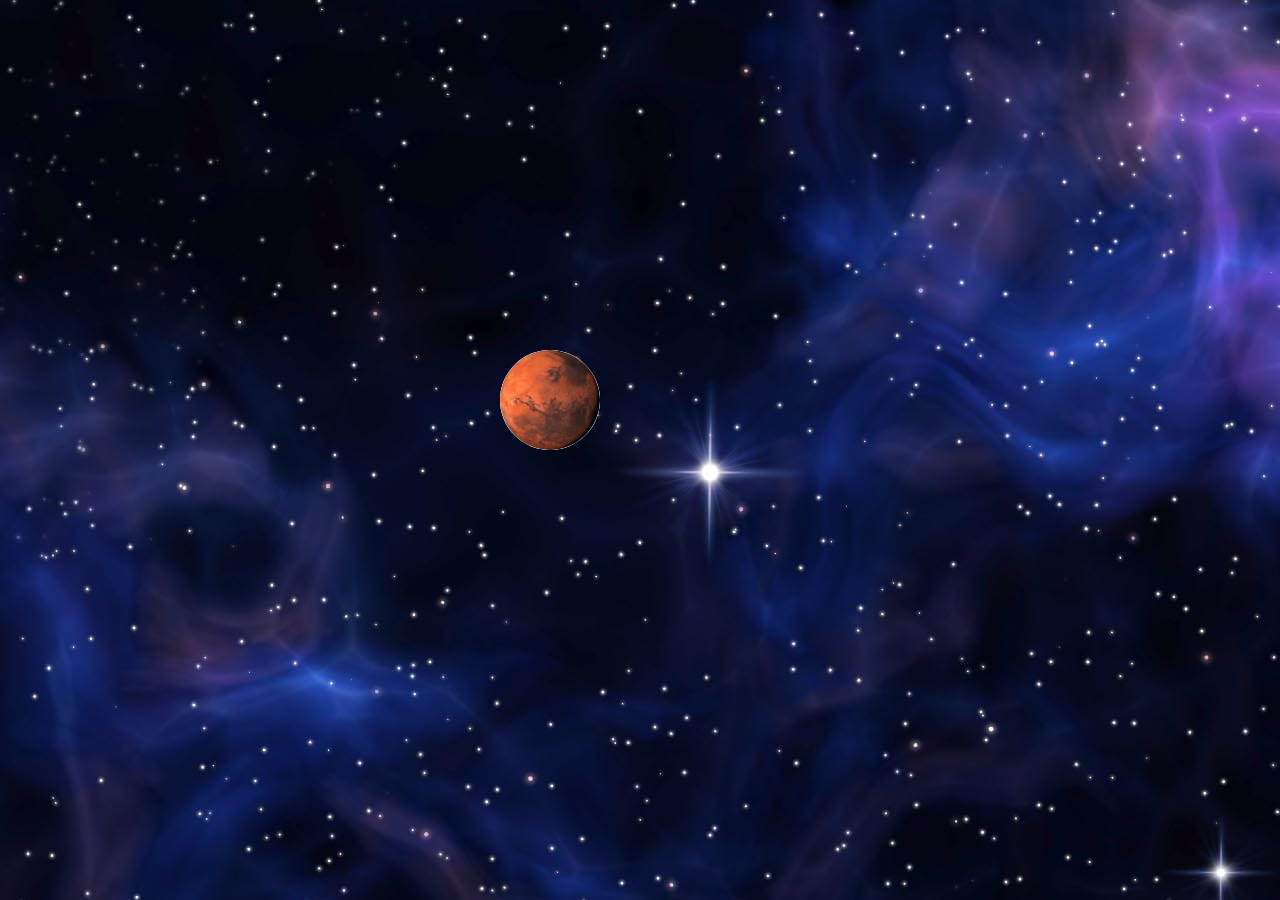
<file: animation/example4a/index.html>
<html>
  <head>
    <link href="animation.css" rel="stylesheet" type="text/css"/>
    <script src="animation.js"></script>
  </head>
  <body>
    <div class="items" id="item_sun"></div>
    <div class="items" id="item_mars"
         onclick="circleAnimate('item_mars', 500 , 150 , 400);"></div>
    <script>
      placeItem("sun.jpg" , "item_sun", 500 , 150 );
      placeItem("mars.jpg", "item_mars", 500, 150 );
    </script>
  </body>
</html>
</file>
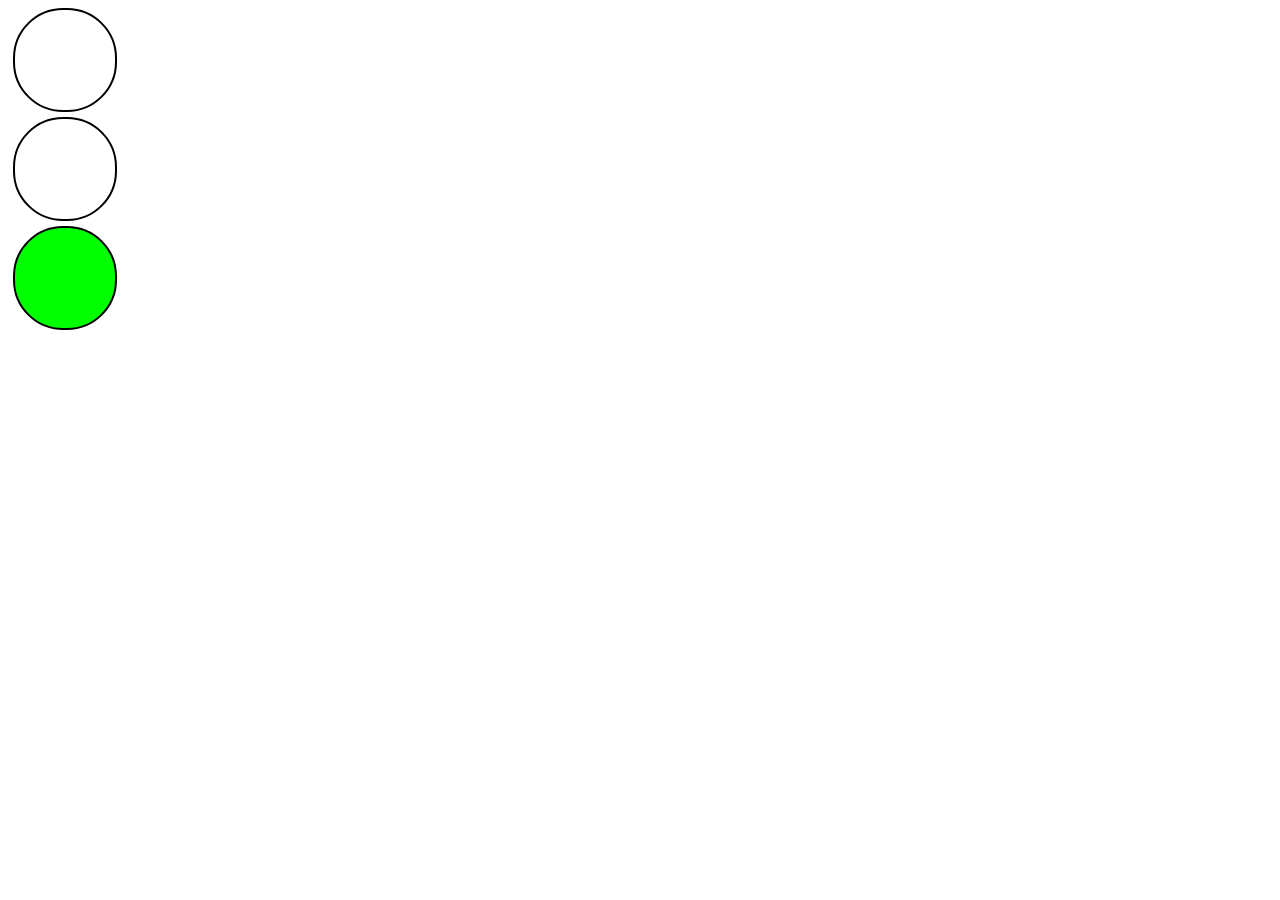
<file: animation/example5/index.html>
<html>
	<head>
		<link href="example5.1.css" rel="stylesheet" type="text/css"/>
		<script src="example5.1.js"></script>
		<title>My Traffic Light</title>
	</head>
	<body>
		<div class="light" id="tl_red"   ></div>
		<div class="light" id="tl_yellow"></div>
		<div class="light" id="tl_green" ></div>
	</body>
	<script>
	tl1.On();
	tl1.anime();
	</script>
</html>
</file>
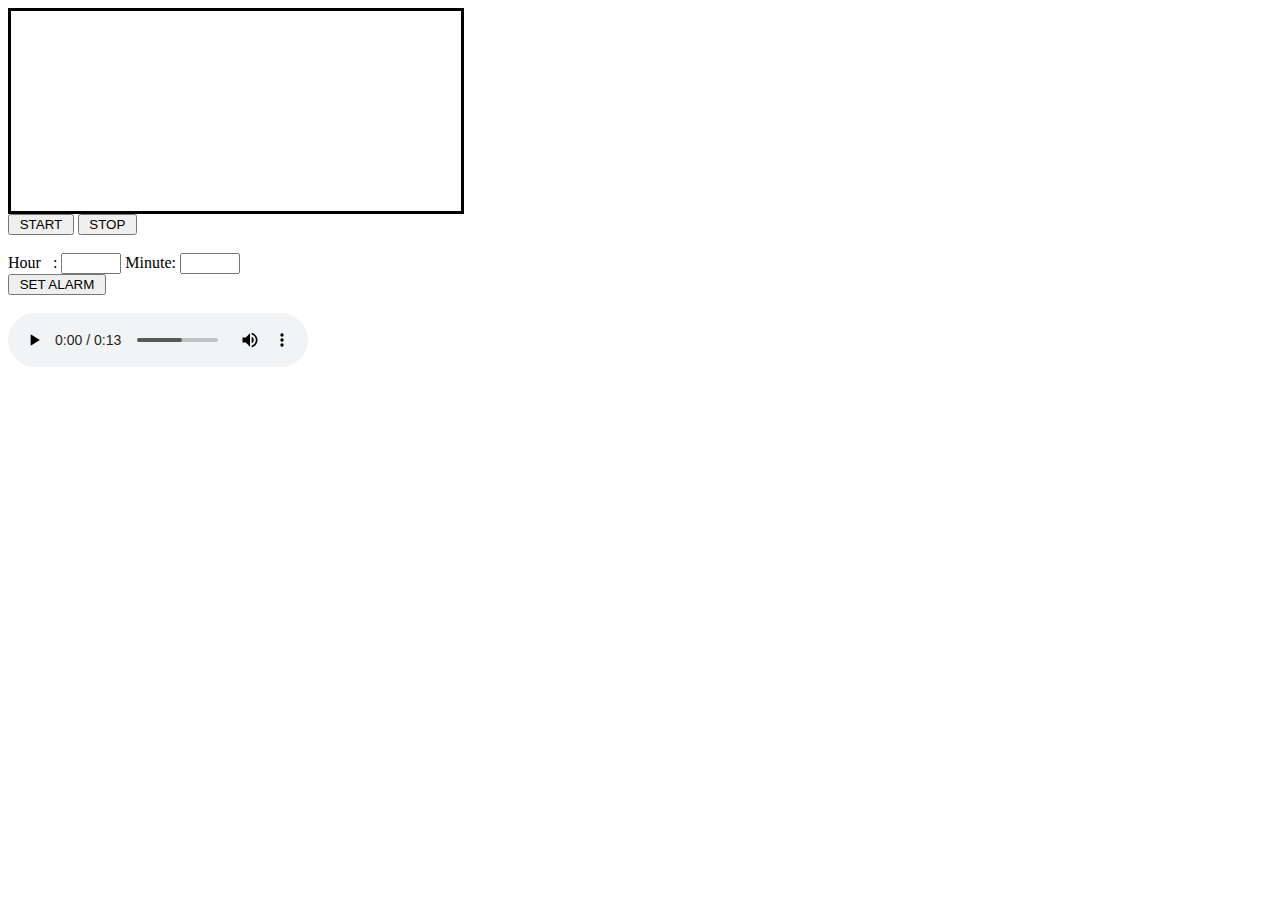
<file: animation/example6/index.html>
<html>
	<head>
		<link href="example6.1.css" rel="stylesheet" type="text/css"/>
		<script src="example6.1.js"></script>
		<title>The Clock is Ticking</title>
	</head>
	<body>
		<div id="clock_outer">
			<div id="clock_time"></div>
			<div id="clock_date"></div>
		</div>
		<input type="button" onclick="clock.start();" value=" START "/>
		<input type="button" onclick="clock.stop();"  value=" STOP " />
		<br /><br />
		Hour&nbsp;&nbsp;&nbsp;: <input type="text" class="alm" id="alm_h" value=""/> 
		Minute: <input type="text" class="alm" id="alm_m" value=""/>
		<br />
		<input type="button" value=" SET ALARM "/>
		<br /><br />
		<audio controls id="alm_audio">
			<source src="bell.mp3" type="audio/mpeg">
			Your browser does not support the audio tag.
		</audio> 
	</body>
</html>
</file>
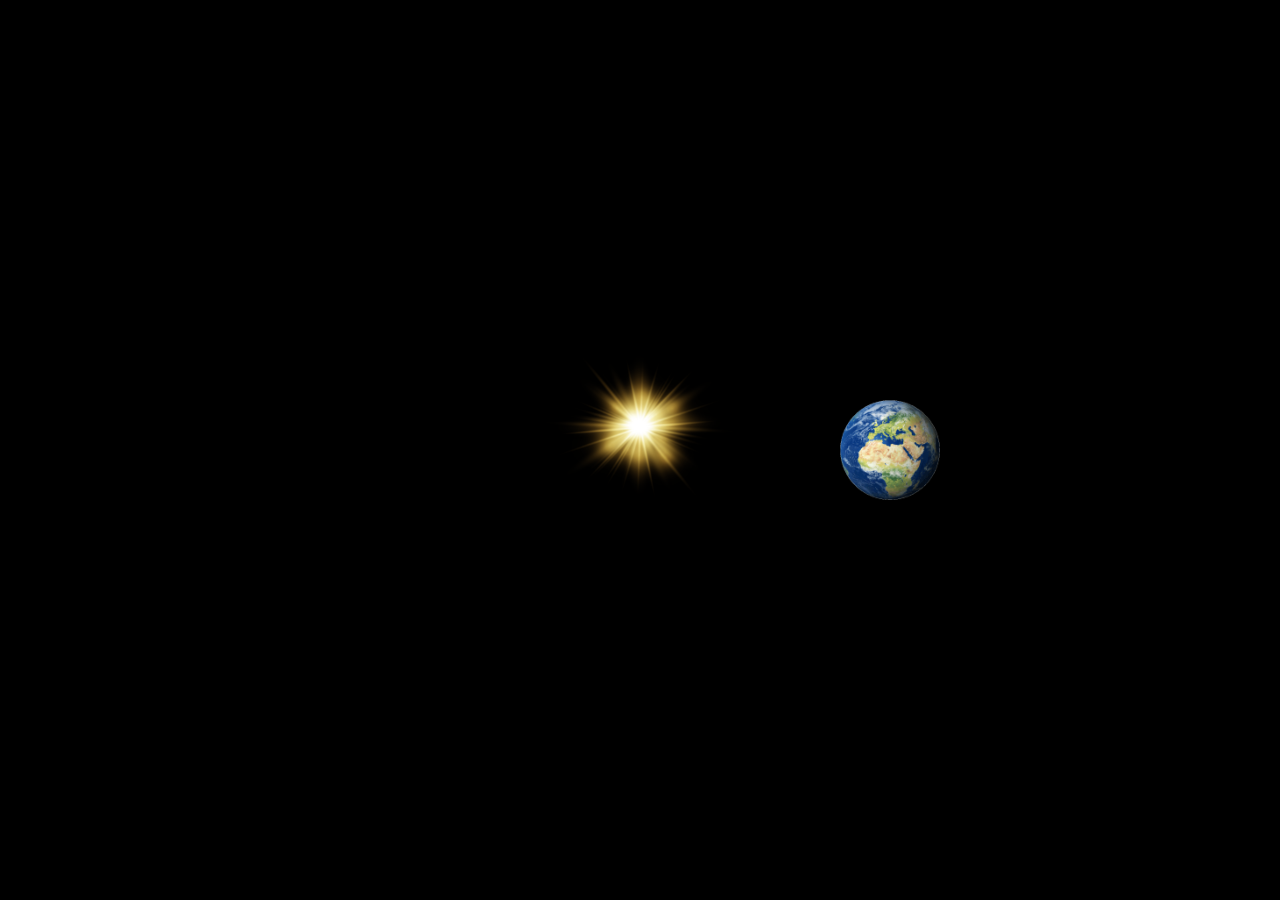
<file: js-animation/example7/index.html>
<html>
    <head>
        <link href="styles.css" rel="stylesheet" type="text/css"/>
        <script src="animate.js"></script>
        <title>JS Planet Animation</title>
    </head>
    <body>
		
		<script>

// PLace the sun at the center of the browser window
let sunX = window.innerWidth  / 2;
let sunY = window.innerHeight / 2;
let sunW = 200;		

let earthW = 100;
let earthR = 250;

		</script>
        <img id="sun"   src="sun.png"   alt="Sun"/>
        <img id="earth" src="earth.png" alt="Earth" 
             onclick="circleAnimate( sunX, sunY, earthW, earthR)"/>
             
    <script>

		
placeItem('sun'  , sunX         , sunY , sunW);
placeItem('earth', sunX + earthR, sunY , earthW); 
    </script>
    </body>
</html>
</file>
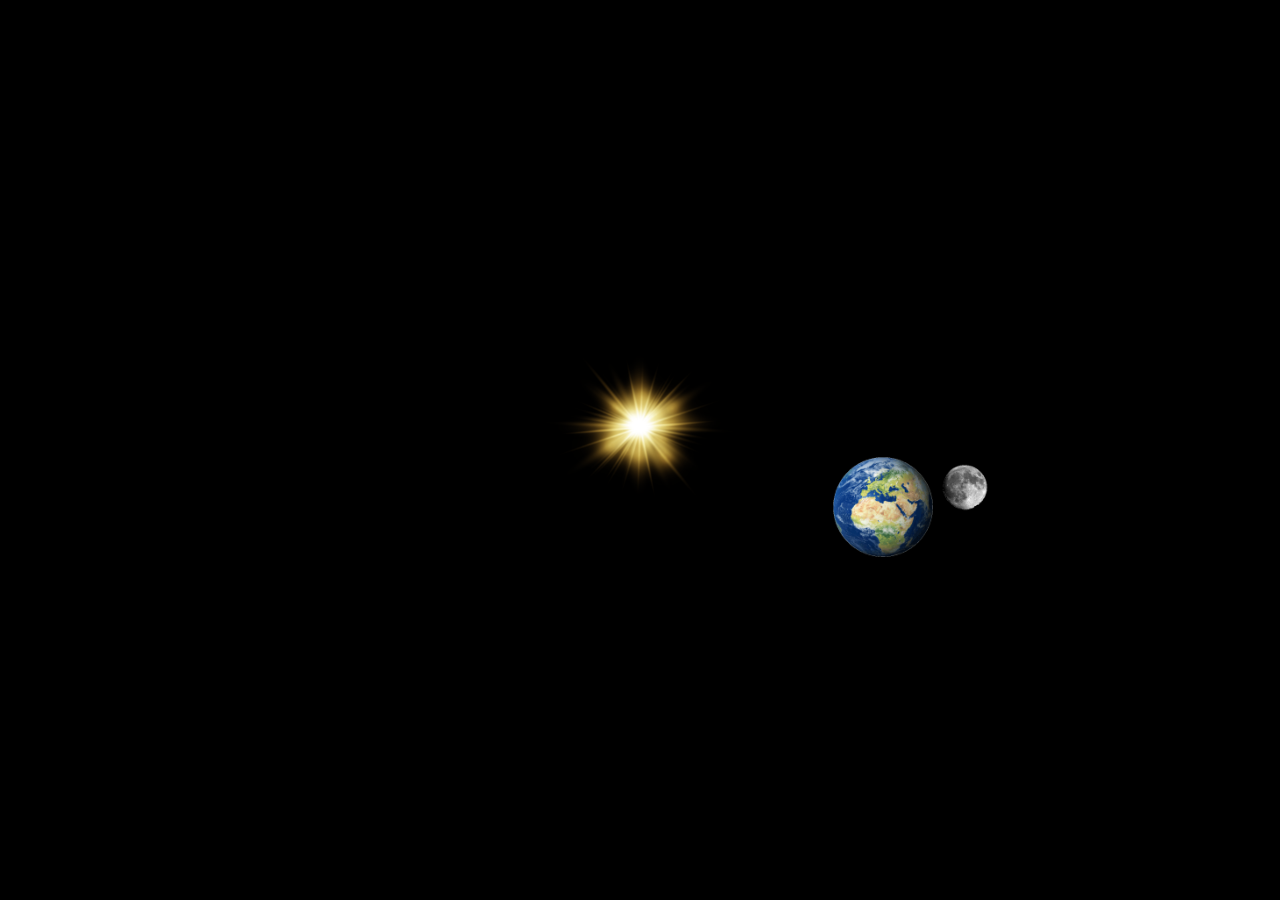
<file: js-animation/example8/index.html>
<html>
    <head>
        <link href="styles.css" rel="stylesheet" type="text/css"/>
        <script src="animate.js"></script>
        <title>JS Planet Animation</title>
    </head>
    <body>
        <img id="sun"   src="sun.png"   alt="Sun"  />
        <img id="earth" src="earth.png" alt="Earth"/>
        <img id="moon"  src="moon.png"/>             
    </body>
</html>
</file>
<file: animation/example4a/animation.css>
body{
	background: transparent url('space.jpg') no-repeat top left;
	position: fixed;
	left: 0;
	top: 0;
}
.items{
	/* border: 2px solid red; */
	width: 100px;
	height: 100px;
	position: fixed;
	top:0px;
	left:0px;
} 
#item_sun {
  background-size: 100px !important;
  background-repeat: no-repeat !important;
  border-radius:60px;
}
#item_mars {
  background-size: 100px !important;
  background-repeat: no-repeat !important;
  border-radius:60px;
}
</file>
<file: animation/example5/example5.1.css>
.light{
	width: 100px;
	height: 100px;
	border: 2px solid black;
	margin: 5px;
  border-radius: 50px;
}

#tl_red{
	/* background: #FF0000 no-repeat center center; */
}
</file>
<file: animation/example6/example6.1.css>
#clock_outer{
	width: 450px;
	height: 200px;
	border: 3px solid black;
} 
#clock_time{
	font-size: 6em;
}
#clock_date{
	font-size: 3em;
}
.alm{
	width: 60px;
}
</file>
<file: js-animation/example7/styles.css>
body{
    background-color: black;
}
#sun {
    position: fixed;
}
#earth {
    position: fixed;
}
</file>
<file: js-animation/example8/styles.css>
body{
    background-color: black;
}
#sun, #earth, #moon{
  position: fixed;
}
</file>
